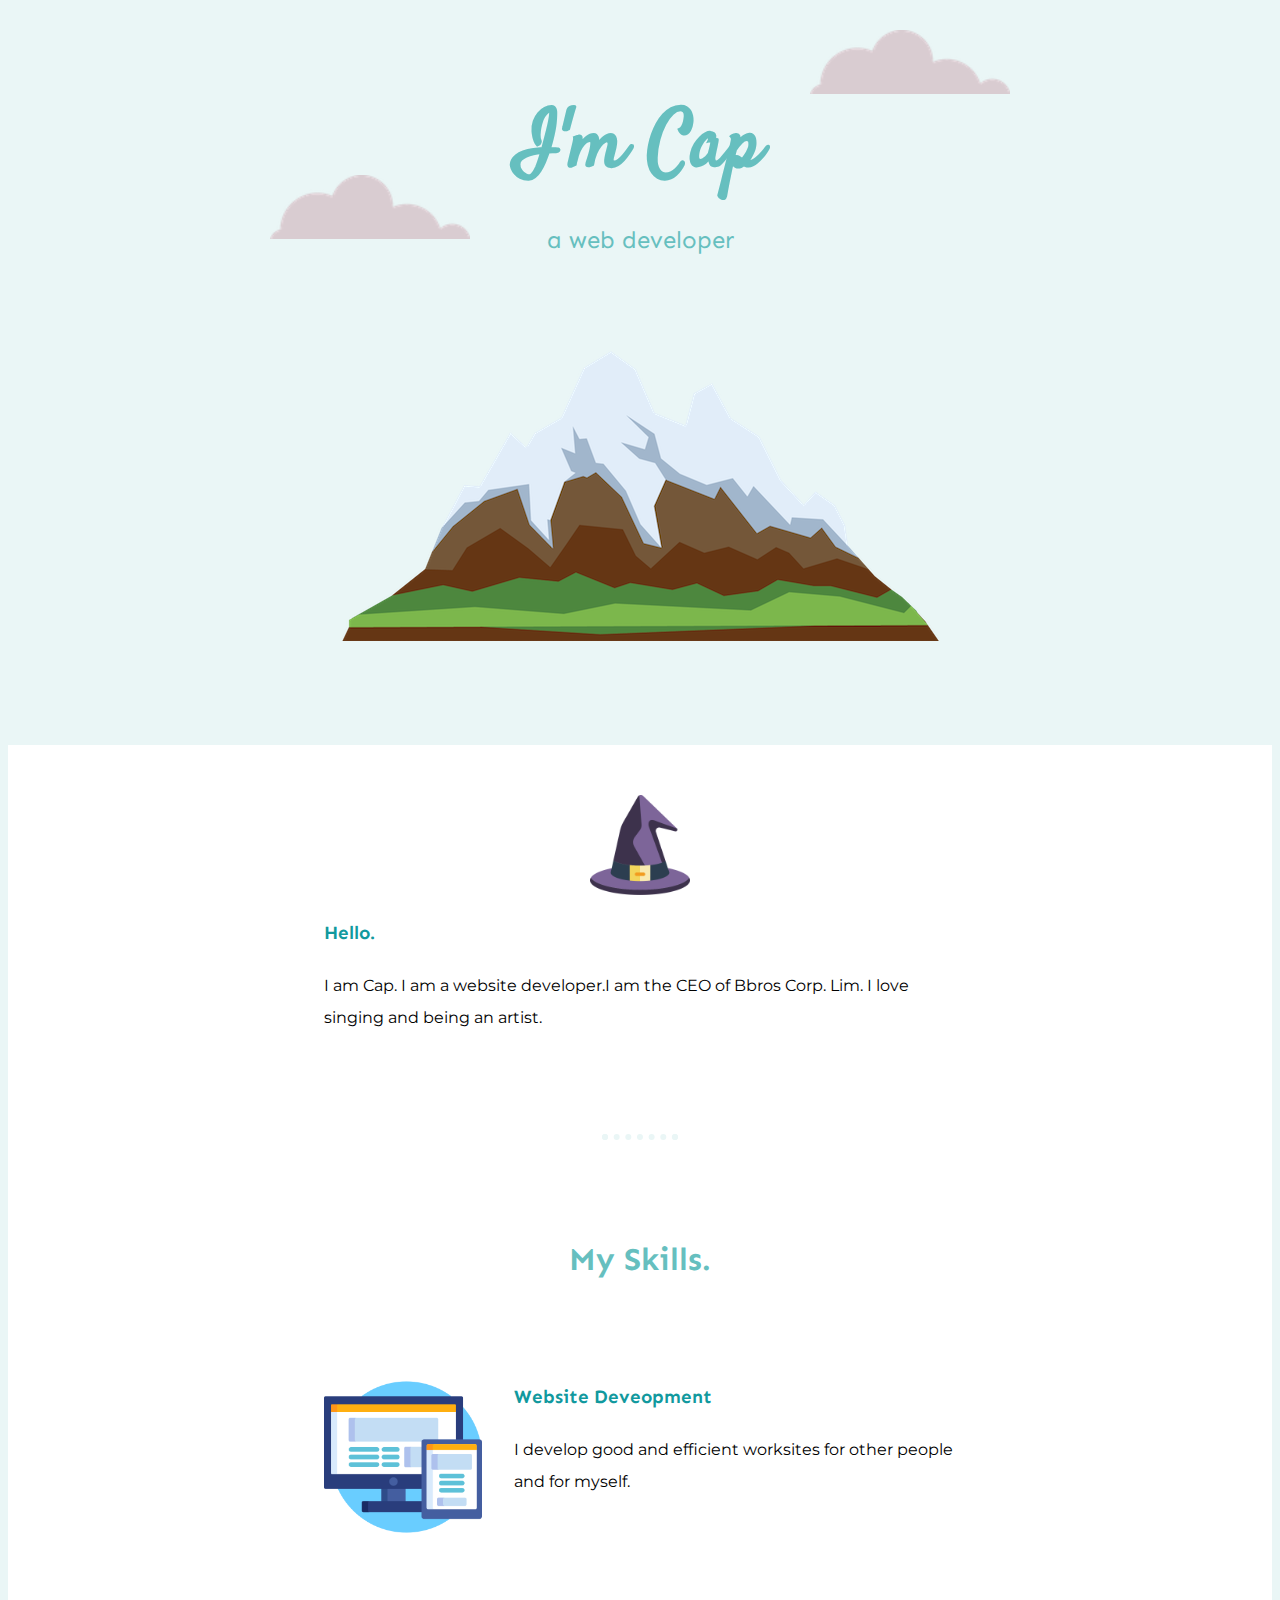
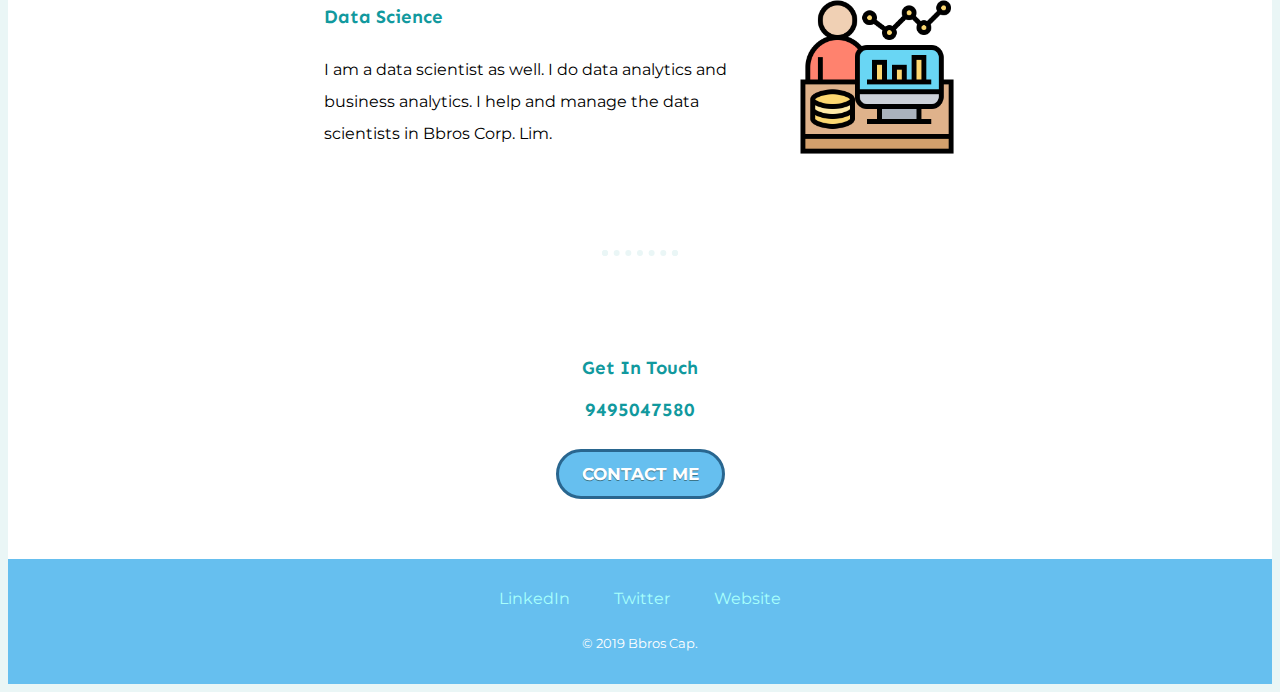
<file: index.html>
<!DOCTYPE html>
<html lang="en" dir="ltr">

<head>
  <meta charset="utf-8">
  <title>Cap</title>
  <link rel="stylesheet" href="css/styles.css">
  <link rel="icon" href="favicon.ico">
  <link href="https://fonts.googleapis.com/css?family=Montserrat|Satisfy|Sen&display=swap" rel="stylesheet">
</head>

<body>
  <img class="cloud" src="images/cloud.png" alt="cloud">
  <div class="top-container">
    <h1>I'm Cap</h1>
    <h2 id="weight">a web developer</h2>
  </div>
  <img class="cloud1" src="images/cloud.png" alt="cloud">
  <img class="mountain" src="images/mountain.png" alt="mountain">
  <div class="top">
    <div class="middle-container">
      <div class="profile">
        <img id="hat" src="images/witch-hat.png" alt="cap image">
        <h3>Hello.</h3>
        <p>I am Cap. I am a website developer.I am the CEO of Bbros Corp. Lim. I love singing and being an artist.</p>
      </div>
      <hr>
      <h2>My Skills.</h2>
      <div class="skill-row">
        <img class="image2" src="images/responsive.png" alt="website gif">
        <h3>Website Deveopment</h3>
        <p>I develop good and efficient worksites for other people and for myself.</p>
      </div>
      <div class="skill-row">
        <img class="images3" src="images/data-scientist.png" alt="scientist image">
        <h3>Data Science</h3>
        <p>I am a data scientist as well. I do data analytics and business analytics. I help and manage the data scientists in Bbros Corp. Lim.</p>
      </div>
      <hr>
      <div class="contact-me">
        <h3>Get In Touch</h3>
        <h3>9495047580</h3>
        <p></p>
        <a class="btn" href="mailto:benjaminbennybinju@gmail.com">CONTACT ME</a>
      </div>
    </div>
</div>

    <div class="bottom-container">
      <a class="footer-link" href="https://www.linkedin.com/">LinkedIn</a>
      <a class="footer-link" href="https://twitter.com/">Twitter</a>
      <a class="footer-link" href="https://www.appbrewery.co/">Website</a>
      <p id="marker">© 2019 Bbros Cap.</p>
    </div>


</body>

</html>
</file>
<file: css/styles.css>
div{
margin-top: 90px;
}
h1{
  color: #66BFBF;
  font-size: 5em;
  font-family: 'Satisfy', cursive;
  margin-bottom: 10px;
}
h2{
  font-family: 'Sen', sans-serif;
  color: #66BFBF;
  font-size: 2em;
}
h3{
  font-family: 'Sen', sans-serif;
  color: #11999E;
}
a{
  color: #11999E;
}

hr{
  border: dotted #EAF6F6 6px;
  border-bottom: none;
  width: 5%;
  margin: 100px auto;
}
#weight{
  font-weight: normal;
  font-size: 1.5em;
}
body{
  text-align: center;
  background-color: #EAF6F6;
  font-family: 'Montserrat', sans-serif;
}

.cloud{
  width: 200px;
  height: auto;
position: absolute;
top: 30px;
right: 270px;
}
.cloud1{
  width: 200px;
position: absolute;
top: 175px;
left: 270px;
}
.skill-row,.profile{
  margin: 100px auto 100px auto;
  width: 50%;
  line-height: 2;
  text-align: left;
}
.mountain{
padding-top: 10px;
}
#hat{
  width:100px;
  margin:0 auto 0 auto;
  height:auto;
  padding-top: 50px;
  display: block;
}
.image2{
  width: 25%;
  height: auto;
  float: left;
  margin-right: 2em;
  }
.images3{
  width: 25%;
  height: auto;
  float: right;
  margin-left: 2em;
}
.contact-me{
  padding-bottom: 50px;
}
.top{
  background-color: white;
}
.btn {
	box-shadow: 0px 0px 0px 0px #276873;
	background-color:#66BFEF;
	border-radius:31px;
	border:3px solid #29668f;
	display:inline-block;
	cursor:pointer;
	color:#ffffff;
	font-size:17px;
	font-weight:bold;
	padding:12px 23px;
	text-decoration:none;
	text-shadow:0px 1px 0px #3d768a;
}
.btn:hover {
	background-color:#66BFDF;
}
.btn:active {
	position:relative;
	top:1px;
}
.bottom-container{
  background-color:#66BFEF;
  margin-top: 0;
  padding: 30px 0 5px 0;
}
a{
  color: #A8FFFC;
  font-family: 'Montserrat', sans-serif;
  margin: 10px 20px;
  text-decoration: none;
}
a:hover{
  color: white;
}
#marker{
  color: white;
  padding: 15px;
  font-size: .8em;
}
</file>
